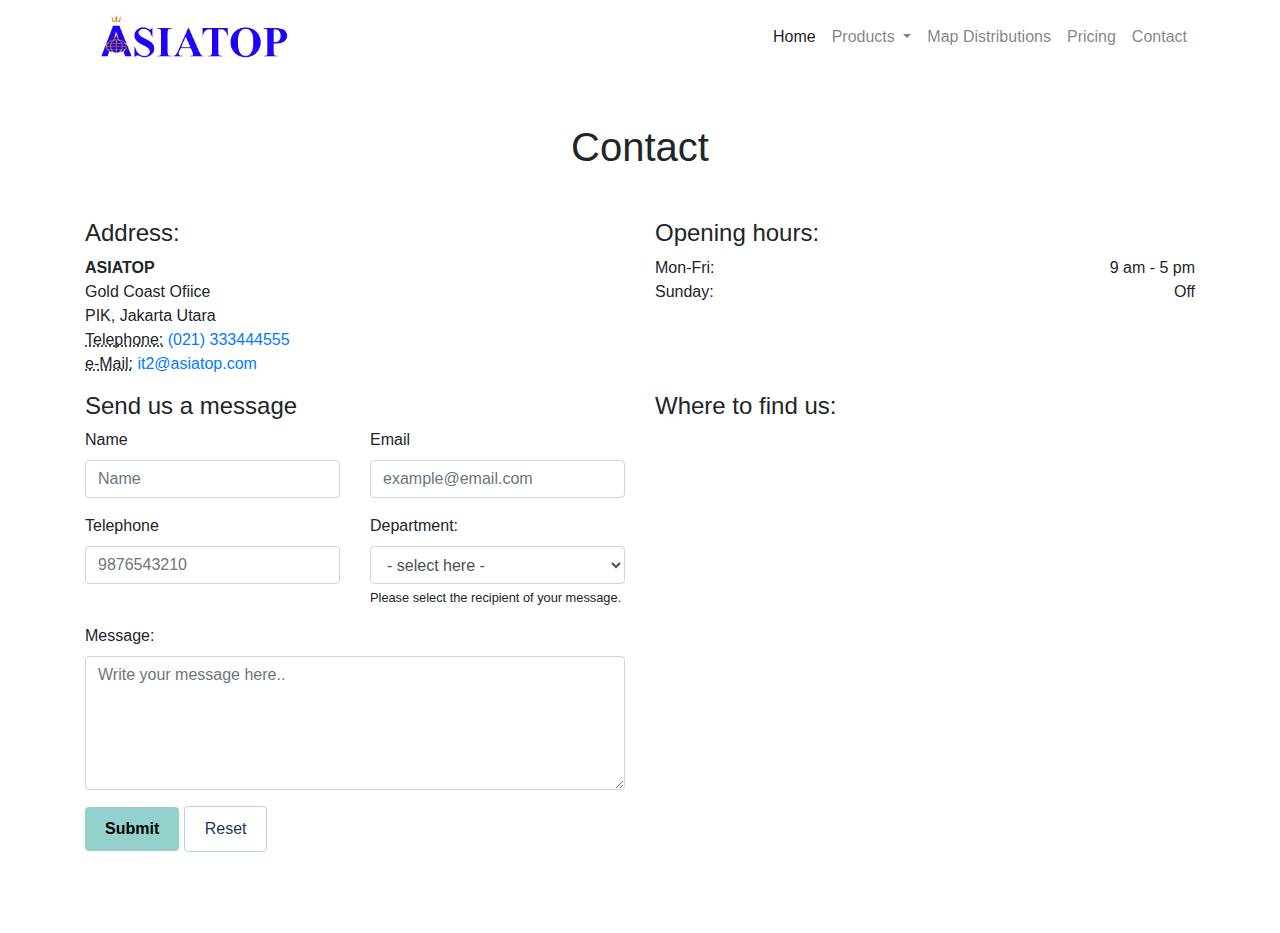
<file: contact.html>
<!DOCTYPE html>
<html lang="en">
<head>
    <meta charset="UTF-8">
    <meta http-equiv="X-UA-Compatible" content="IE=edge">
    <meta name="viewport" content="width=device-width, initial-scale=1.0">
    <title>Contact | Asiatop</title>
    <link rel="shortcut icon" href="images/icon-hero.png">
    <link rel="stylesheet" href="css/bootstrap.css">
    <link rel="stylesheet" href="css/custom.css">
    <link rel="preconnect" href="https://fonts.googleapis.com">
    <link rel="preconnect" href="https://fonts.gstatic.com" crossorigin>
    <link href="https://fonts.googleapis.com/css2?family=Poppins&display=swap" rel="stylesheet"> 
</head>
<body>
<body>
    
      
        <nav class="navbar py-2 navbar-expand-lg navbar-light">
          <div class="container">
          <a class="navbar-brand" href="#"></a>
          <img src="images/logoasiatop.png" width="187" alt="" srcset="">
          <button class="navbar-toggler" type="button" data-toggle="collapse" data-target="#navbarSupportedContent" aria-controls="navbarSupportedContent" aria-expanded="false" aria-label="Toggle navigation">
            <span class="navbar-toggler-icon"></span>
          </button>
        
          <div class="collapse navbar-collapse" id="navbarSupportedContent">
            <ul class="navbar-nav ml-auto">
              <li class="nav-item active align-self-center">
                <a class="nav-link" href="index.html">Home<span class="sr-only">(current)</span></a>
              </li>
              <li class="nav-item dropdown align-self-center">
                <a class="nav-link dropdown-toggle" href="#" id="navbarDropdown" role="button" data-toggle="dropdown" aria-haspopup="true" aria-expanded="false">
                  Products
                </a>
                <div class="dropdown-menu" aria-labelledby="navbarDropdown">
                  <a class="dropdown-item" href="#">ASWFOODS</a>
                  <a class="dropdown-item" href="#">INAFOODS</a>
              </li>
              <li class="nav-item align-self-center">
                <a class="nav-link" href="distributions.html">Map Distributions</a>
              </li>
              <li class="nav-item align-self-center">
                  <a class="nav-link" href="#">Pricing</a>
                </li>
                <li class="nav-item align-self-center">
                  <a class="nav-link" href="contact.html">Contact</a>
                </li>
        </nav>
        <div class="container my-3 my-sm-5">
          <h1 class="mb-sm-4 text-center">Contact</h1>
          <br>
          <div class="row">
            <div class="col-12 col-md-6">
              <h4>Address:</h4>
              <address>
                <strong>ASIATOP</strong><br />
                Gold Coast Ofiice<br />
                PIK, Jakarta Utara<br />
                <abbr title="Telephone">Telephone:</abbr
                ><a href="tel:+333444555"> (021) 333444555</a><br />
                <abbr title="Mail">e-Mail:</abbr
                ><a href="mailto:it2@asiatop.com"> it2@asiatop.com</a>
              </address>
            </div>
            <div class="col-12 col-md-6">
              <h4>Opening hours:</h4>
              <p>
                Mon-Fri:<span class="float-right"> 9 am - 5 pm</span><br />
                Sunday:<span class="float-right"> Off</span><br />
              </p>
            </div>
          </div>
          <div class="row">
            <div class="col-12 col-lg-6 mb-3">
              <h4>Send us a message</h4>
              <form action="#">
                <div class="row">
                  <div class="col-12 col-sm-6">
                    <div class="form-group">
                      <label for="name">Name</label>
                      <input
                        type="text"
                        id="name"
                        class="form-control"
                        placeholder="Name"
                        required
                      />
                    </div>
                  </div>
                  <div class="col-12 col-sm-6">
                    <div class="form-group">
                      <label for="name">Email</label>
                      <input
                        type="email"
                        id="email"
                        class="form-control"
                        placeholder="example@email.com"
                        required
                      />
                    </div>
                  </div>
                </div>
                <div class="row">
                  <div class="col-12 col-sm-6">
                    <div class="form-group">
                      <label for="telephone">Telephone</label>
                      <input
                        type="tel"
                        id="telephone"
                        class="form-control"
                        placeholder="9876543210"
                        required
                      />
                    </div>
                  </div>
                  <div class="col-12 col-sm-6">
                    <div class="form-group">
                      <label for="select">Department:</label>
                      <select
                        id="select"
                        class="form-control"
                        aira-describedby="select-helpBlock"
                        required
                      >
                        <option value="">- select here -</option>
                        <option value="IT">Business</option>
                        <option value="Marketing">Sale</option>
                        <option value="Support">Support</option>
                      </select>
                      <small id="select-helpBlock" class="form-text"
                        >Please select the recipient of your message.</small
                      >
                    </div>
                  </div>
                </div>
                <div class="form-group">
                  <label for="textarea">Message:</label>
                  <textarea
                    id="textarea"
                    class="form-control"
                    rows="5"
                    placeholder="Write your message here.."
                    required
                  ></textarea>
                </div>
                <button type="submit" class="btn btn-primary">Submit</button>
                <button type="reset" class="btn btn-secondary">Reset</button>
              </form>
            </div>
            <div class="col-12 col-lg-6">
              <h4>Where to find us:</h4>
              <div class="embed embed-responsive-4by3">
                <iframe
                  src="https://www.google.com/maps/embed?pb=!1m14!1m8!1m3!1d7934.4182105527725!2d106.7398439!3d-6.1025186!3m2!1i1024!2i768!4f13.1!3m3!1m2!1s0x2e6a1d241e007f0d%3A0x7bf18422ba371c19!2sGold%20Coast%20Office!5e0!3m2!1sid!2sid!4v1634551504593!5m2!1sid!2sid"
                  width="600"
                  height="450"
                  frameborder="0"
                  style="border: 0;"
                  allowfullscreen
                ></iframe>
              </div>
            </div>
          </div>
        </div>
    
        <!-- Optional JavaScript -->
        <!-- jQuery first, then Popper.js, then Bootstrap JS -->
<script
src="https://code.jquery.com/jquery-3.2.1.slim.min.js"
integrity="sha384-KJ3o2DKtIkvYIK3UENzmM7KCkRr/rE9/Qpg6aAZGJwFDMVNA/GpGFF93hXpG5KkN"
crossorigin="anonymous">
</script>
        
<script
src="https://cdnjs.cloudflare.com/ajax/libs/popper.js/1.12.3/umd/popper.min.js"
integrity="sha384-vFJXuSJphROIrBnz7yo7oB41mKfc8JzQZiCq4NCceLEaO4IHwicKwpJf9c9IpFgh"
crossorigin="anonymous">
</script>

<script
src="https://maxcdn.bootstrapcdn.com/bootstrap/4.0.0-beta.2/js/bootstrap.min.js"
integrity="sha384-alpBpkh1PFOepccYVYDB4do5UnbKysX5WZXm3XxPqe5iKTfUKjNkCk9SaVuEZflJ"
crossorigin="anonymous">
</script>

<script
src="https://code.jquery.com/jquery-3.6.0.js"
integrity="sha256-H+K7U5CnXl1h5ywQfKtSj8PCmoN9aaq30gDh27Xc0jk="
crossorigin="anonymous">
</script>

<script type="text/javascript" src="js/bootstrap.js"></script>

</body>
</body> 
</html>
</file>
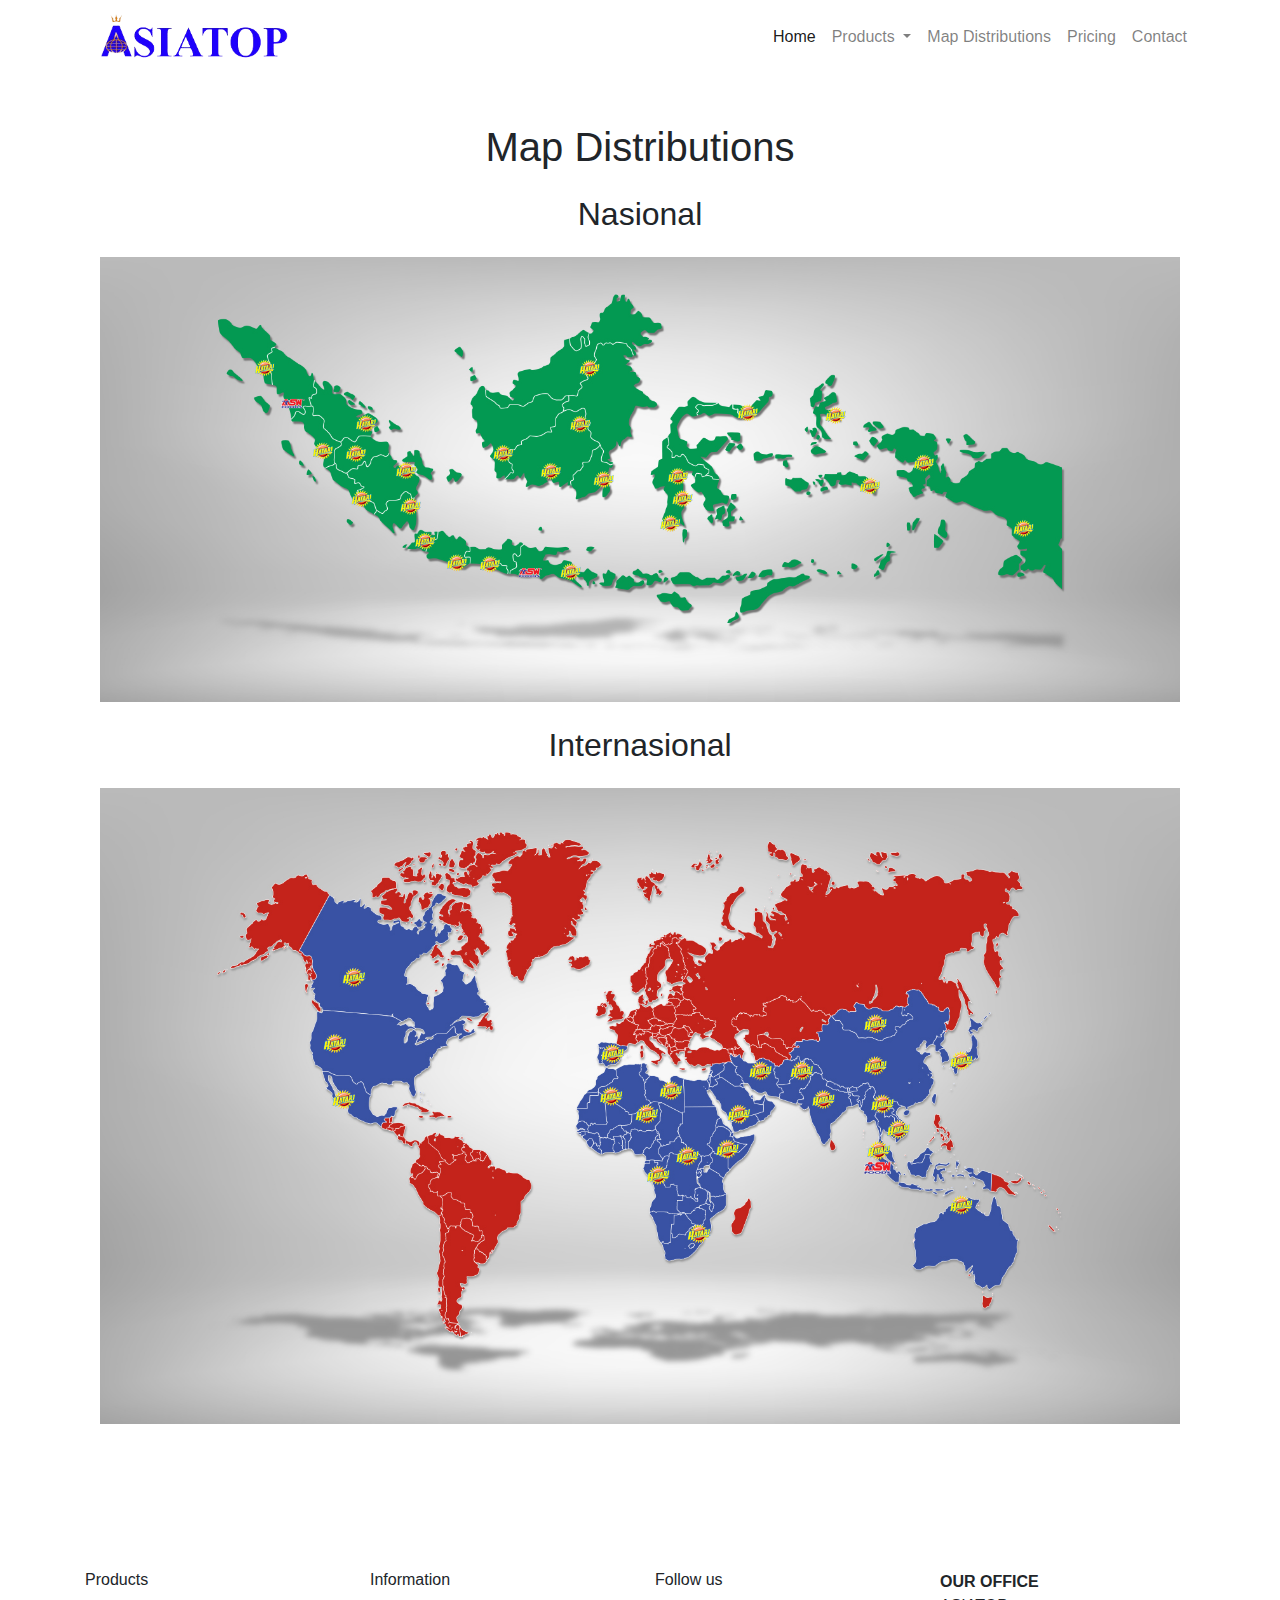
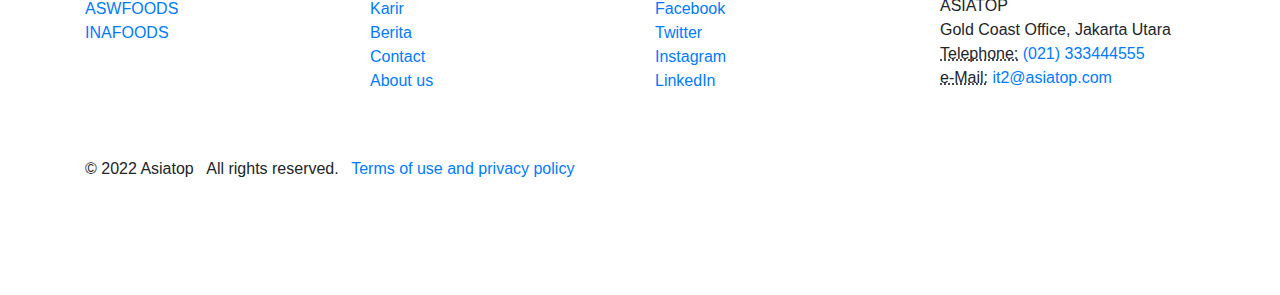
<file: distributions.html>
<!DOCTYPE html>
<html lang="en">
<head>
    <meta charset="UTF-8">
    <meta http-equiv="X-UA-Compatible" content="IE=edge">
    <meta name="viewport" content="width=device-width, initial-scale=1.0">
    <title>Distributions</title>
    <link rel="shortcut icon" href="images/icon-hero.png">
    <link rel="stylesheet" href="css/bootstrap.css">
    <link rel="stylesheet" href="css/custom.css">
    <link rel="preconnect" href="https://fonts.googleapis.com">
    <link rel="preconnect" href="https://fonts.gstatic.com" crossorigin>
    <link href="https://fonts.googleapis.com/css2?family=Poppins&display=swap" rel="stylesheet"> 
</head>
<body>
      <body>
        <nav class="navbar py-2 navbar-expand-lg navbar-light">
          <div class="container">
          <a class="navbar-brand" href="#"></a>
          <img src="images/logoasiatop.png" width="187" alt="" srcset="">
          <button class="navbar-toggler" type="button" data-toggle="collapse" data-target="#navbarSupportedContent" aria-controls="navbarSupportedContent" aria-expanded="false" aria-label="Toggle navigation">
            <span class="navbar-toggler-icon"></span>
          </button>
        
          <div class="collapse navbar-collapse" id="navbarSupportedContent">
            <ul class="navbar-nav ml-auto">
              <li class="nav-item active align-self-center">
                <a class="nav-link" href="index.html">Home<span class="sr-only">(current)</span></a>
              </li>
              <li class="nav-item dropdown align-self-center">
                <a class="nav-link dropdown-toggle" href="#" id="navbarDropdown" role="button" data-toggle="dropdown" aria-haspopup="true" aria-expanded="false">
                  Products
                </a>
                <div class="dropdown-menu" aria-labelledby="navbarDropdown">
                  <a class="dropdown-item" href="#">ASWFOODS</a>
                  <a class="dropdown-item" href="#">INAFOODS</a>
              </li>
              <li class="nav-item align-self-center">
                <a class="nav-link" href="distributions.html">Map Distributions</a>
              </li>
              <li class="nav-item align-self-center">
                  <a class="nav-link" href="#">Pricing</a>
                </li>
                <li class="nav-item align-self-center">
                  <a class="nav-link" href="contact.html">Contact</a>
                </li>
        </nav>
        <div class="container my-3 my-sm-5">
          <h1 class="mb-sm-4 text-center">Map Distributions</h1>
	  <h2 class="mb-sm-4 text-center">Nasional</h2>
          <div class="container">
            <!--div class="col d-none d-sm-block"-->
              <div>
                <img class="img-fluid" src="images/maps.jpg" width="1100" alt="Responsive image" srcset="">
            </div>
          </!--div>
	  <br>
	  <h2 class="mb-sm-4 text-center">Internasional</h2>
	  <div>
                <img class="img-fluid" src="images/maps2.jpg" width="1100" alt="Responsive image" srcset="">
          </div>
        </div>
      </div>

        <div class="footer">
          <div class="container py-5 py-sm-6">
            <div class="row">
              <div class="col-12 col-sm-6 col-md-3">
                <h6>Products</h6>
                <ul class="list-unstyled">
                  <li><a href="http://www.aswfoods.com/">ASWFOODS</a></li>
                  <li><a href="https://www.inafood.com/">INAFOODS</a></li>
                </ul>
              </div>
              <div class="col-12 col-sm-6 col-md-3">
                <h6>Information</h6>
                <ul class="list-unstyled">
                  <li><a href="https://www.jobstreet.co.id/en/companies/715043-pt-asia-sakti-wahid-foods-manufacture/jobs">Karir</a></li>
                  <li><a href="#">Berita</a></li>
                  <li><a href="contact.html">Contact</a></li>
                  <li><a href="#">About us</a></li>
                </ul>
              </div>
              <div class="col-12 col-sm-6 col-md-3">
                <h6>Follow us</h6>
                <ul class="list-unstyled">
                  <li><a href="#">Facebook</a></li>
                  <li><a href="#">Twitter</a></li>
                  <li><a href="#">Instagram</a></li>
                  <li><a href="https://www.linkedin.com/in/recruitment-team-asia-group-71b7341a6/">LinkedIn</a></li>
                </ul>
              </div>
              <div class="col-12 col-sm-6 col-md-3">
                <address>
                  <strong>OUR OFFICE</strong>
                  <br />ASIATOP
                  <br />Gold Coast Office, Jakarta Utara
                  <br />
                  <abbr title="Telephone">Telephone:</abbr
                  ><a href="tel:+333444555"> (021) 333444555 </a><br />
                  <abbr title="Mail">e-Mail:</abbr
                  ><a href="mailto:it2@asiatop.com"> it2@asiatop.com</a>
                </address>
              </div>
            </div>
            <div class="row">
              <div class="col-12 col-sm-6 col-md-9">
                <ul class="list-inline">
                  <li class="list-inline-item">&copy; 2022 Asiatop</li>
                  <li class="list-inline-item">All rights reserved.</li>
                  <li class="list-inline-item mt-5">
                    <a href="#">Terms of use and privacy policy</a>
                  </li>
                </ul>
              </div>
            </div>
          </div>
        </div>
    
        <script
        src="https://code.jquery.com/jquery-3.6.0.js"
        integrity="sha256-H+K7U5CnXl1h5ywQfKtSj8PCmoN9aaq30gDh27Xc0jk="
        crossorigin="anonymous"></script>
	
    <script type="text/javascript" src="js/bootstrap.js"></script>
</body>
</html>
</file>
<file: css/custom.css>
.btn-primary {
    background: #94D0CC;
    border: 0;
    padding: 10px 20px 10px 20px;
    font-size: 16px;
    font-weight: bold;
    color: black;
}

.btn-primary:hover {
    background: rgb(0, 0, 0);
    border: 0;
}

.btn-secondary {
    background: none;
    border: 1px solid #BCD0E5;
    padding: 10px 20px 10px 20px;
    font-size: 16px;
    font-weight: 400;
    color: #173a56;
}

.btn-secondary:hover {
    background: rgb(219, 133, 4);
    border: 0;
}

.heroadit h1{
    font-family: 'Poppins', sans-serif;
    font-weight: 700;
    color: #2f281e;
}

.heroadit p{
    font-family: 'Poppins', sans-serif;
    font-weight: 700;
    color: #2f281e;
}

.navbar-nav .nav-link{
    color: #2f281e;
}


@media only screen and (max-width: 768px ) {
    .btn-primary, .btn-secondary {
        margin-top: 10px;
        margin-left: 0 !important;
    }
   
}

.footer {
    padding: 50px 30px 50px 30px;
}
</file>
